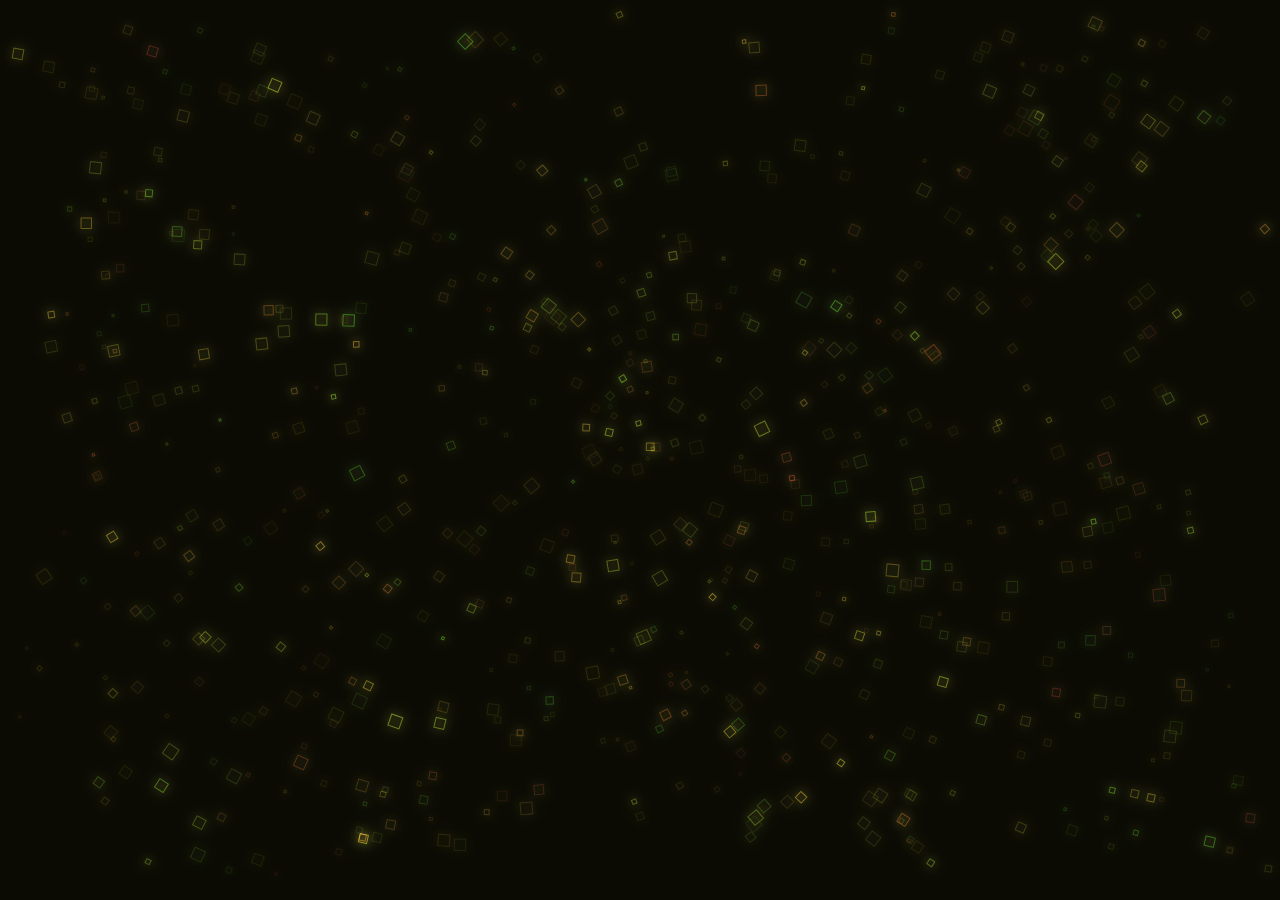
<file: canvas/canvasBackground.html>
<!DOCTYPE html>
<html lang="en" class="js">
<head>
  <meta http-equiv="Content-Type" content="text/html; charset=UTF-8">
  <meta name="viewport" content="width=device-width, initial-scale=1">
  <title>Html5 canvas炫酷背景动画特效</title>
  <meta name="description" content="Html5 canvas炫酷背景动画特效">
  <meta name="keywords" content="canvas, html5">
  <link rel="stylesheet" type="text/css" href="./css/base.css">
  <style>
    html,
    body {
      background: hsla(60, 50%, 3%, 1);
    }
  </style>
  <script>document.documentElement.className = "js"; var supportsCssVars = function () { var e, t = document.createElement("style"); return t.innerHTML = "root: { --tmp-var: bold; }", document.head.appendChild(t), e = !!(window.CSS && window.CSS.supports && window.CSS.supports("font-weight", "var(--tmp-var)")), t.parentNode.removeChild(t), e }; supportsCssVars() || alert("Please view this demo in a modern browser that supports CSS Variables.");</script>
</head>

<body class="demo-4 render">
  <main>
    <div class="content content--canvas">
      <canvas width="1006" height="722" style="position: fixed; top: 0px; left: 0px; width: 100%; height: 100%;"></canvas>
    </div>
  </main>
  <script src="./js/noise.min.js"></script>
  <script src="./js/util.js"></script>
  <script src="./js/coalesce.js"></script>
  <script>
    { setTimeout(() => document.body.classList.add('render'), 60); }
  </script>
</body>

</html>
</file>
<file: canvas/css/base.css>
article,aside,details,figcaption,figure,footer,header,hgroup,main,nav,section,summary{display:block;}audio,canvas,video{display:inline-block;}audio:not([controls]){display:none;height:0;}[hidden]{display:none;}html{font-family:sans-serif;-ms-text-size-adjust:100%;-webkit-text-size-adjust:100%;}body{margin:0;}a:focus{outline:thin dotted;}a:active,a:hover{outline:0;}h1{font-size:2em;margin:0.67em 0;}abbr[title]{border-bottom:1px dotted;}b,strong{font-weight:bold;}dfn{font-style:italic;}hr{-moz-box-sizing:content-box;box-sizing:content-box;height:0;}mark{background:#ff0;color:#000;}code,kbd,pre,samp{font-family:monospace,serif;font-size:1em;}pre{white-space:pre-wrap;}q{quotes:"\201C" "\201D" "\2018" "\2019";}small{font-size:80%;}sub,sup{font-size:75%;line-height:0;position:relative;vertical-align:baseline;}sup{top:-0.5em;}sub{bottom:-0.25em;}img{border:0;}svg:not(:root){overflow:hidden;}figure{margin:0;}fieldset{border:1px solid #c0c0c0;margin:0 2px;padding:0.35em 0.625em 0.75em;}legend{border:0;padding:0;}button,input,select,textarea{font-family:inherit;font-size:100%;margin:0;}button,input{line-height:normal;}button,select{text-transform:none;}button,html input[type="button"],input[type="reset"],input[type="submit"]{-webkit-appearance:button;cursor:pointer;}button[disabled],html input[disabled]{cursor:default;}input[type="checkbox"],input[type="radio"]{box-sizing:border-box;padding:0;}input[type="search"]{-webkit-appearance:textfield;-moz-box-sizing:content-box;-webkit-box-sizing:content-box;box-sizing:content-box;}input[type="search"]::-webkit-search-cancel-button,input[type="search"]::-webkit-search-decoration{-webkit-appearance:none;}button::-moz-focus-inner,input::-moz-focus-inner{border:0;padding:0;}textarea{overflow:auto;vertical-align:top;}table{border-collapse:collapse;border-spacing:0;}
*,
*::after,
*::before {
	box-sizing: border-box;
}

:root {
	font-size: 15px;
}

html {
	background: #000;
}

body {
	font-family: Didot, "Didot LT STD", "Bodoni MT", "ltc-bodoni-175", "Hoefler Text", Garamond, "Times New Roman", serif;
	min-height: 100vh;
	color: #57585c;
	color: var(--color-text);
	background-color: #000;
	overflow: hidden;
}

/* Color schemes */
.demo-1 {
	--color-text: #86eae7;
	--color-link: #fff;
	--color-link-hover: #86eae7;
	--color-title: #fff;
}

.demo-2 {
	--color-text: #ff53ff;
	--color-link: #3c48fa;
	--color-link-hover: #fff;
	--color-title: #fff;
}

.demo-3 {
	--color-text: #1ed97c;
	--color-link: #fff;
	--color-link-hover: #fff;
	--color-title: #fff;
}

.demo-4 {
	--color-text: #f0ea42;
	--color-link: #ce8c32;
	--color-link-hover: #fff;
	--color-title: #ce8c32;
}

.demo-5 {
	--color-text: #5c5ee7;
	--color-link: #0ab5e4;
	--color-link-hover: #fff;
	--color-title: #0ab5e4;
}

/* Fade effect */
.js body {
	opacity: 0;
	transition: opacity 0.3s;
}

.js body.render {
	opacity: 1;
}

/* Page Loader */
.js .loading::before {
	content: '';
	position: fixed;
	z-index: 100000;
	top: 0;
	left: 0;
	width: 100%;
	height: 100%;
	background: var(--color-bg);
}

.js .loading::after {
	content: '';
	position: fixed;
	z-index: 100000;
	top: 50%;
	left: 50%;
	width: 60px;
	height: 60px;
	margin: -30px 0 0 -30px;
	pointer-events: none;
	border-radius: 50%;
	opacity: 0.4;
	background: var(--color-link);
	animation: loaderAnim 0.7s linear infinite alternate forwards;
}

@keyframes loaderAnim {
	to {
		opacity: 1;
		transform: scale3d(0.5,0.5,1);
	}
}

a {
	text-decoration: none;
	color: var(--color-link);
	outline: none;
}

a:hover,
a:focus {
	color: var(--color-link-hover);
	outline: none;
}

.frame {
	padding: 3rem 5vw;
	text-align: center;
	position: relative;
	z-index: 1000;
}

.frame__title {
	font-size: 1rem;
	margin: 0 0 1rem;
	font-weight: normal;
}

.frame__links {
	display: inline;
}

.frame__github,
.frame__links a:not(:last-child),
.frame__demos a:not(:last-child) {
	margin-right: 1rem;
}

.frame__demos {
	margin: 1rem 0;
}

.frame__demo--current,
.frame__demo--current:hover {
	text-decoration: underline;
	color: var(--color-link);
}

.content {
	display: flex;
	flex-direction: column;
	width: 100vw;
	height: calc(100vh - 13rem);
	position: relative;
	justify-content: flex-start;
	align-items: center;
}

.content__title {
	position: absolute;
	top: 50%;
	left: 0;
	width: 100%;
	text-align: center;
	margin: -5.5vw 0 0 0;
	z-index: 100;
	font-size: 10vw;
	color: var(--color-title);
	line-height: 1;
}

@media screen and (min-width: 53em) {
	.message {
		display: none;
	}
	.frame {
		position: fixed;
		text-align: left;
		z-index: 10000;
		top: 0;
		left: 0;
		display: grid;
		align-content: space-between;
		width: 100%;
		max-width: none;
		height: 100vh;
		padding: 2rem 2.25rem;
		pointer-events: none;
		grid-template-columns: 25% 50% 25%;
		grid-template-rows: auto auto auto;
		grid-template-areas: 'title title ... '
							'... ... ...'
							'github demos links';
	}
	.frame__title-wrap {
		grid-area: title;
		display: flex;
	}
	.frame__title {
		margin: 0;
	}
	.frame__github {
		grid-area: github;
		justify-self: start;
		margin: 0;
	}
	.frame__demos {
		margin: 0;
		grid-area: demos;
		justify-self: center;
	}
	.frame__links {
		grid-area: links;
		padding: 0;
		justify-self: end;
	}
	.frame a {
		pointer-events: auto;
	}
	.content {
		height: 100vh;
		justify-content: center;
	}
}
</file>
